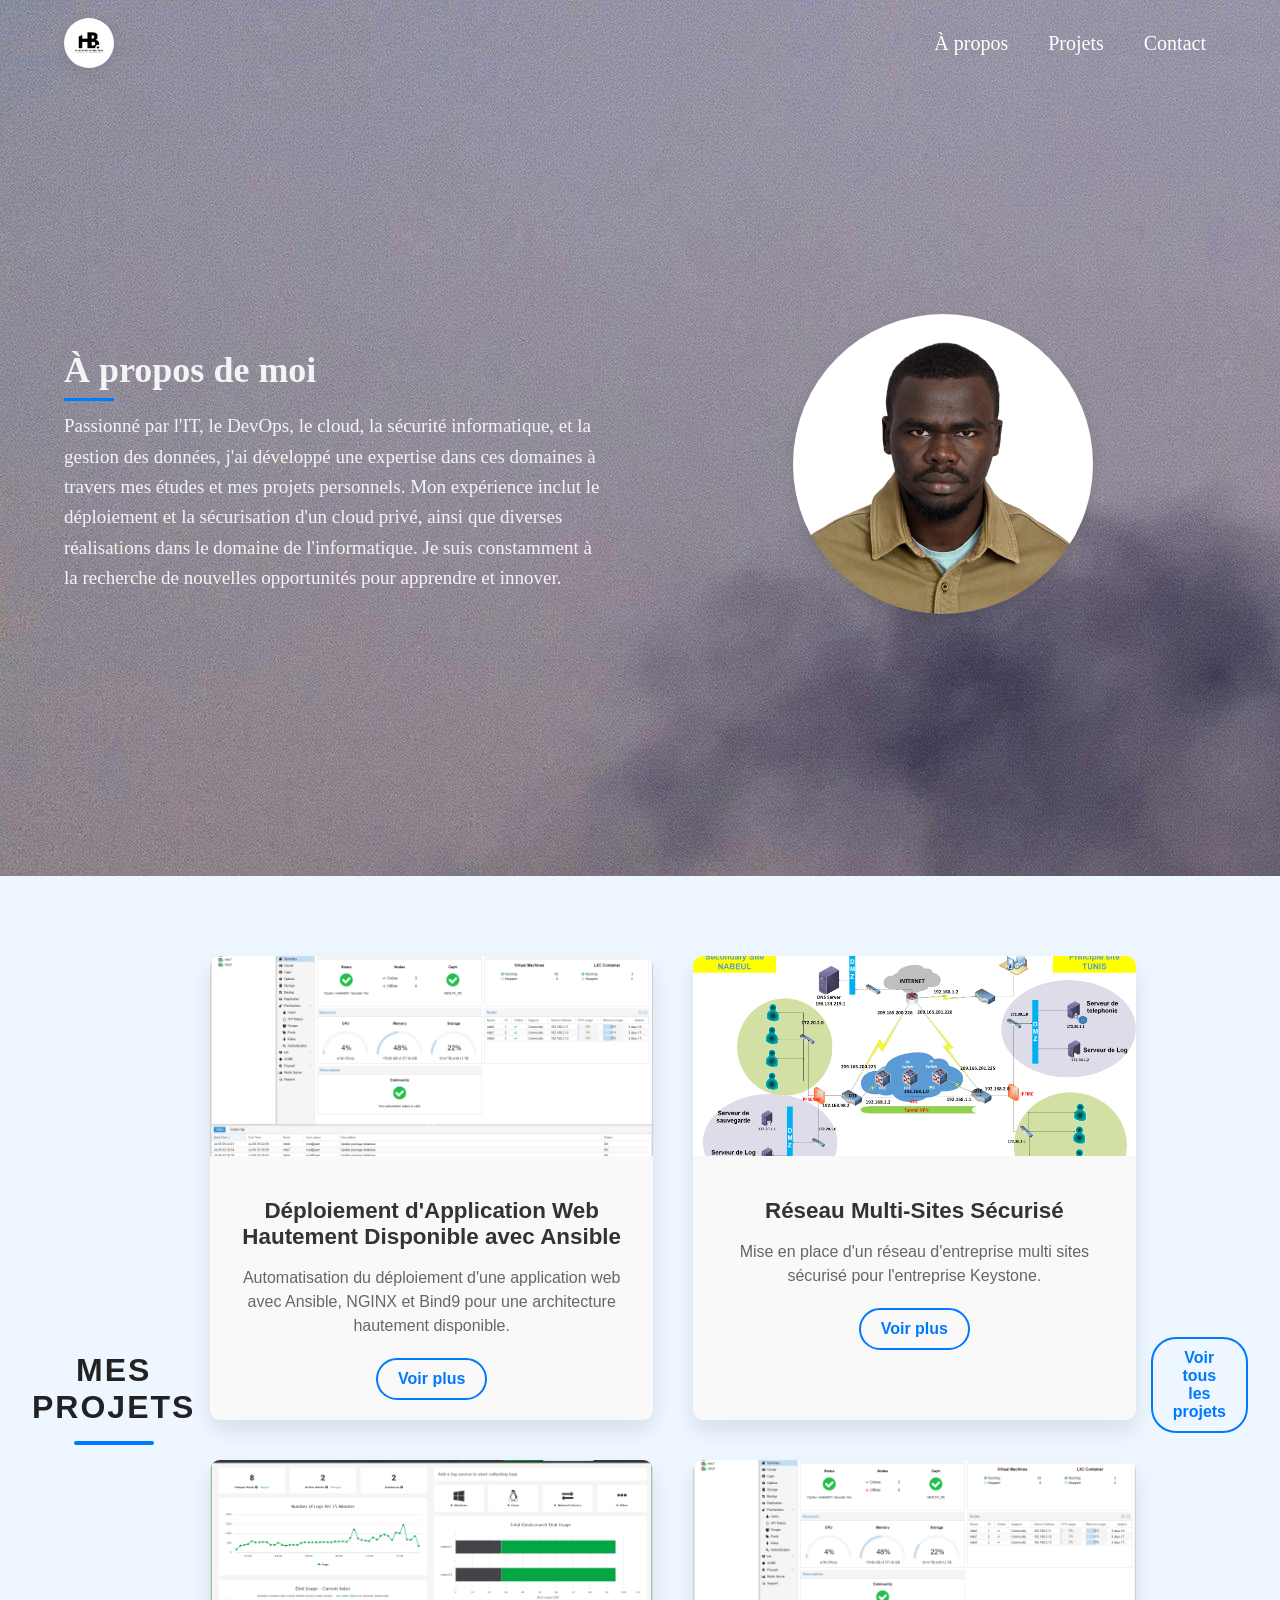
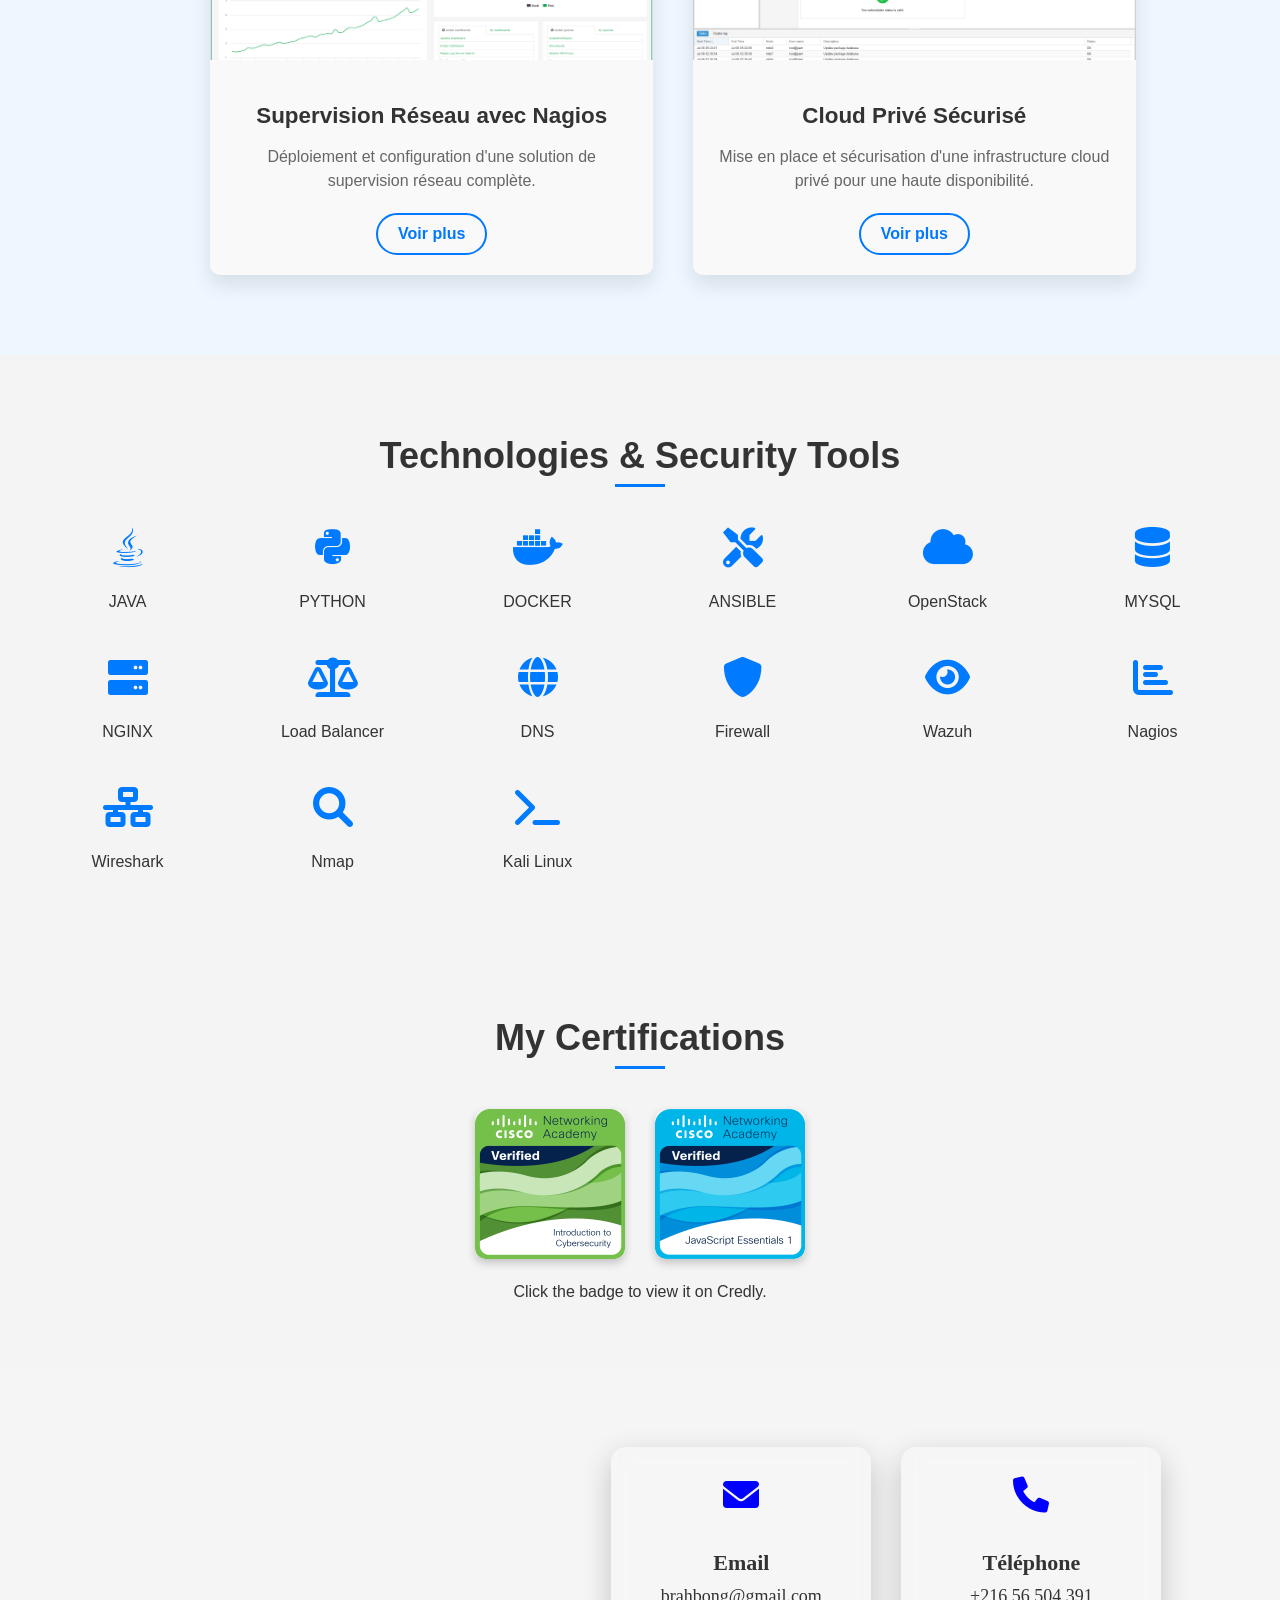
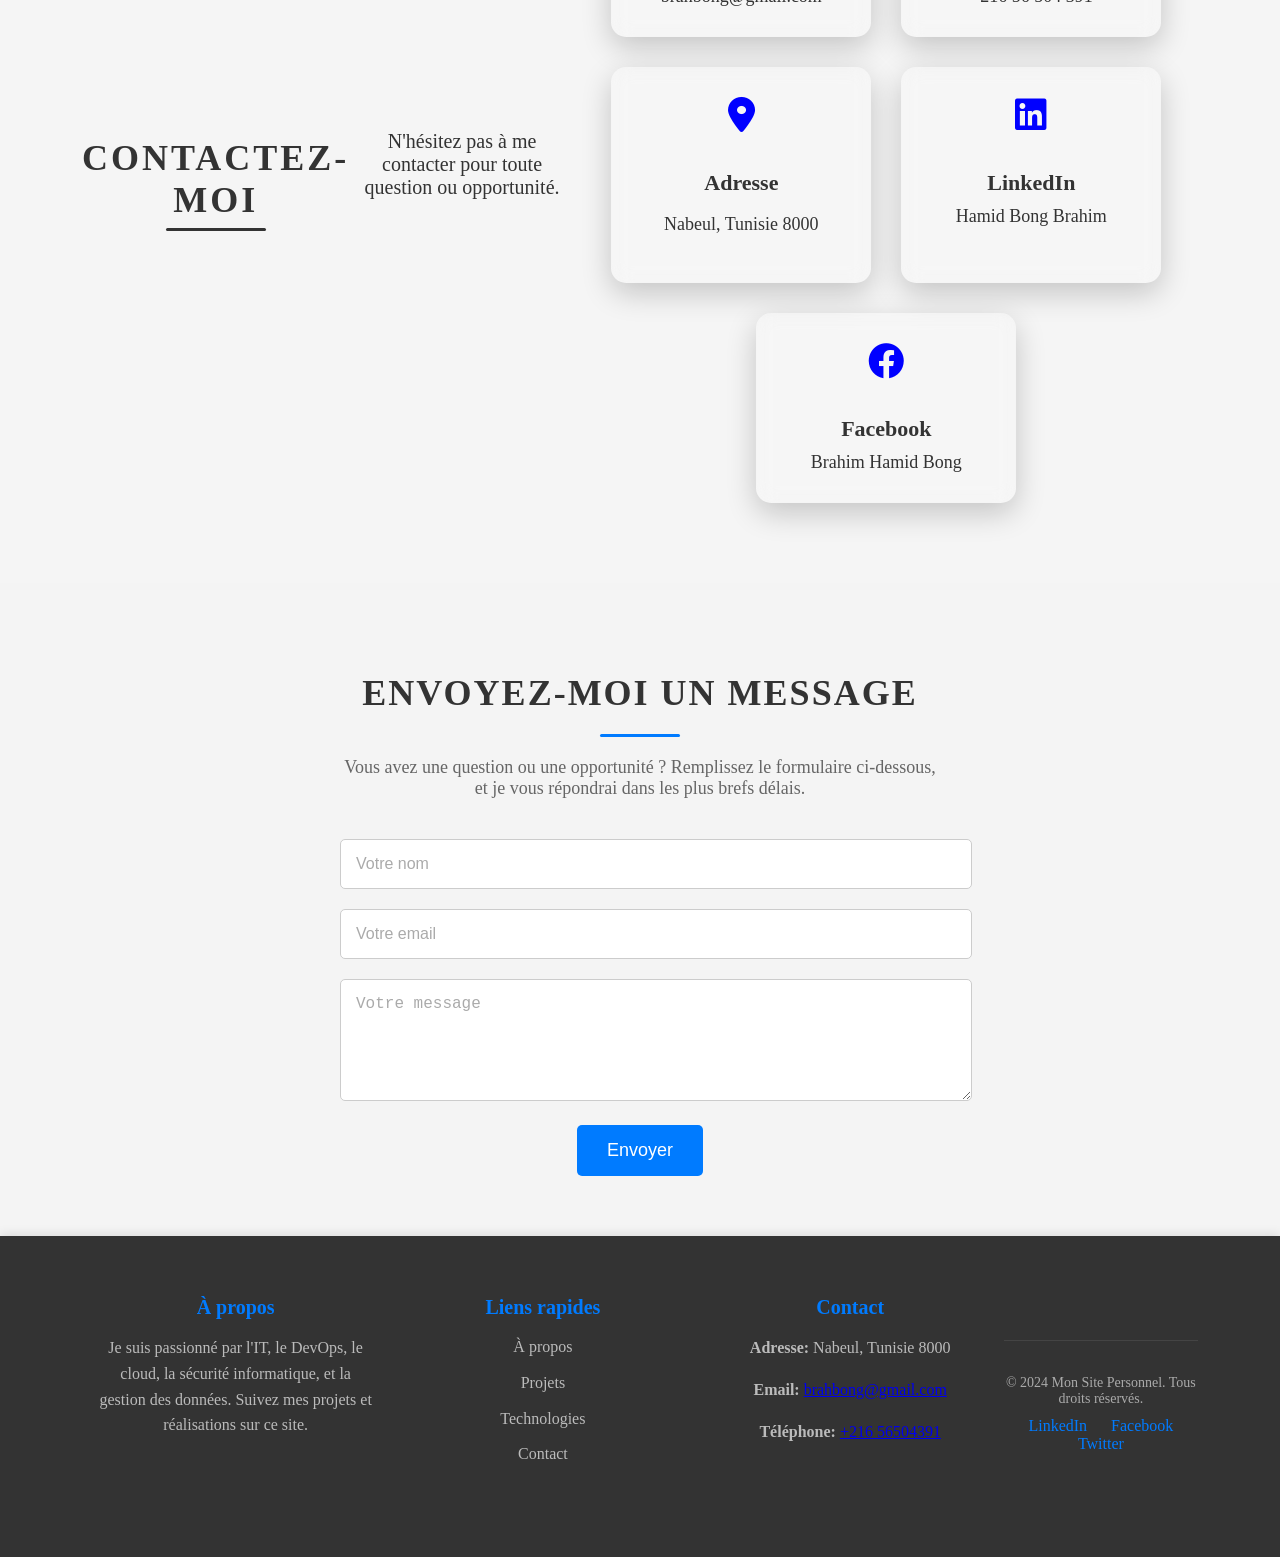
<file: index.html>
<!DOCTYPE html>
<html lang="en">
<head>
    <meta charset="UTF-8">
    <meta name="viewport" content="width=device-width, initial-scale=1.0">
    <title>Document</title>
    <link rel="stylesheet" href="style.css">
    <!-- Fontawesome CDN Link -->
    <link rel="stylesheet" href="https://cdnjs.cloudflare.com/ajax/libs/font-awesome/5.15.2/css/all.min.css"/>
    <link rel="stylesheet" href="https://cdnjs.cloudflare.com/ajax/libs/font-awesome/6.0.0-beta3/css/all.min.css">

    <meta name="viewport" content="width=device-width, initial-scale=1.0">
    <style>
        /* Centrer toute la section */
        .technologies {
            text-align: center;
            font-family: Arial, sans-serif;
        }
    
        /* Wrapper pour aligner les badges sur la même ligne */
        .badges-wrapper {
            display: flex;
            justify-content: center; /* Centre les badges horizontalement */
            gap: 30px; /* Espacement entre les badges */
            flex-wrap: wrap; /* Passe à une nouvelle ligne si l'écran est trop petit */
        }
    
        /* Style pour chaque badge */
        .badge-container img {
            width: 150px;
            height: auto;
            border-radius: 10px;
            box-shadow: 0 4px 8px rgba(0, 0, 0, 0.2);
            transition: transform 0.3s ease, box-shadow 0.3s ease;
        }
    
        .badge-container img:hover {
            transform: scale(1.1);
            box-shadow: 0 8px 16px rgba(0, 0, 0, 0.4);
        }
    
        /* Style du texte sous tous les badges */
        .badge-note {
            margin-top: 20px;
            font-size: 16px;
            color: #333;
        }
    </style>
</head>
<body>
    <header>
        <div class="container">
            <div class="logo">
                <img src="./images/new_logo2.png" alt="Logo">
            </div>
            <nav>
                <ul>
                    <li><a href="#about">À propos</a></li>
                    <li><a href="#projects">Projets</a></li>
                    <li><a href="#contact">Contact</a></li>
                </ul>
            </nav>
        </div>
    </header>
    <section id="about" class="about-section">
        <div class="container">
            <div class="about-content">
                <h2>À propos de moi</h2>
                <p>Passionné par l'IT, le DevOps, le cloud, la sécurité informatique, et la gestion des données, j'ai développé une expertise dans ces domaines à travers mes études et mes projets personnels. Mon expérience inclut le déploiement et la sécurisation d'un cloud privé, ainsi que diverses réalisations dans le domaine de l'informatique. Je suis constamment à la recherche de nouvelles opportunités pour apprendre et innover.</p>
            </div>
            <div class="about-image">
                <img src="./images/Photo_identité.jpg" alt="Photo de profil">
            </div>
        </div>
    </section>
    
    <section id="projects" class="projects-section">
        <div class="container">
            <h2 class="section-title">Mes Projets</h2>
            <div class="projects-grid">
                <div class="project-card">
                    <div class="project-image-wrapper">
                        <img src="./images/Proxmox-VE-Cluster-Summary.png" alt="Projet 1" class="project-image">
                    </div>
                    <div class="project-details">
                        <h3 class="project-title">Déploiement d'Application Web Hautement Disponible avec Ansible</h3>
                        <p class="project-description">
                            Automatisation du déploiement d'une application web avec Ansible, NGINX et Bind9 pour une architecture hautement disponible.
                        </p>
                        <a href="https://github.com/hamidbong/project-.git" class="project-link">Voir plus</a>
                    </div>
                </div>
                <div class="project-card">
                    <div class="project-image-wrapper">
                        <img src="./images/Maquette-v1.png" alt="Projet 2" class="project-image">
                    </div>
                    <div class="project-details">
                        <h3 class="project-title">Réseau Multi-Sites Sécurisé</h3>
                        <p class="project-description">
                            Mise en place d'un réseau d'entreprise multi sites sécurisé pour l'entreprise Keystone.
                        </p>
                        <a href="link-to-project1-details.html" class="project-link">Voir plus</a>
                    </div>
                </div>
                <div class="project-card">
                    <div class="project-image-wrapper">
                        <img src="./images/compdashboards.png" alt="Projet 3" class="project-image">
                    </div>
                    <div class="project-details">
                        <h3 class="project-title">Supervision Réseau avec Nagios</h3>
                        <p class="project-description">
                            Déploiement et configuration d'une solution de supervision réseau complète.
                        </p>
                        <a href="link-to-project2-details.html" class="project-link">Voir plus</a>
                    </div>
                </div>
                <div class="project-card">
                    <div class="project-image-wrapper">
                        <img src="./images/Proxmox-VE-Cluster-Summary.png" alt="Projet 4" class="project-image">
                    </div>
                    <div class="project-details">
                        <h3 class="project-title">Cloud Privé Sécurisé</h3>
                        <p class="project-description">
                            Mise en place et sécurisation d'une infrastructure cloud privé pour une haute disponibilité.
                        </p>
                        <a href="link-to-project3-details.html" class="project-link">Voir plus</a>
                    </div>
                </div>
            </div>
            <div class="see-more">
                <a href="index2.html" class="see-more-button">Voir tous les projets</a>
            </div>
        </div>
    </section>
    <section class="technologies">
        <h2>Technologies & Security Tools</h2>
        <div class="technology-grid">
            <div class="tech-item">
                <i class="fab fa-java"></i>
                <p>JAVA</p>
            </div>
            <div class="tech-item">
                <i class="fab fa-python"></i>
                <p>PYTHON</p>
            </div>
            <div class="tech-item">
                <i class="fab fa-docker"></i>
                <p>DOCKER</p>
            </div>
            <div class="tech-item">
                <i class="fas fa-tools"></i>
                <p>ANSIBLE</p>
            </div>
            <div class="tech-item">
                <i class="fas fa-cloud"></i>
                <p>OpenStack</p>
            </div>
            <div class="tech-item">
                <i class="fas fa-database"></i>
                <p>MYSQL</p>
            </div>
            <div class="tech-item">
                <i class="fas fa-server"></i>
                <p>NGINX</p>
            </div>
            <div class="tech-item">
                <i class="fas fa-balance-scale"></i>
                <p>Load Balancer</p>
            </div>
            <div class="tech-item">
                <i class="fas fa-globe"></i>
                <p>DNS</p>
            </div>

            <div class="tech-item">
                <i class="fas fa-shield-alt"></i>
                <p>Firewall</p>
            </div>
            <div class="tech-item">
                <i class="fas fa-eye"></i>
                <p>Wazuh</p>
            </div>
            <div class="tech-item">
                <i class="fas fa-chart-bar"></i>
                <p>Nagios</p>
            </div>
            <div class="tech-item">
                <i class="fas fa-network-wired"></i>
                <p>Wireshark</p>
            </div>
            <div class="tech-item">
                <i class="fas fa-search"></i>
                <p>Nmap</p>
            </div>
            <div class="tech-item">
                <i class="fas fa-terminal"></i>
                <p>Kali Linux</p>
            </div>
        </div>
    </section>
    <section class="technologies">  
        <h2>My Certifications</h2>
        <div class="badges-wrapper">
            <div class="badge-container">
                <a href="https://www.credly.com/badges/dc274337-e883-4d2f-a21b-d6b5673dc630" target="_blank">
                    <img src="./images/introduction-to-cybersecurity.png" alt="Cybersecurity Badge">
                </a>
            </div>
            <div class="badge-container">
                <a href="https://www.credly.com/badges/06a3f7c3-c292-4cf5-89d3-2fb85f21f7bf/public_url" target="_blank">
                    <img src="./images/javascript-essentials-1.png" alt="JavaScript Badge">
                </a>
            </div>
        </div>
        <p class="badge-note">Click the badge to view it on Credly.</p>
    </section>
    
    
    
    <section id="contact" class="contact-section">
        <div class="container">
            <h2>Contactez-moi</h2>
            <p class="contact-intro">N'hésitez pas à me contacter pour toute question ou opportunité.</p>
            <div class="contact-cards">
                <div class="contact-card">
                    <i class="fas fa-envelope"></i>
                    <h3>Email</h3>
                    <a href="mailto:brahbong@gmail.com">brahbong@gmail.com</a>
                </div>
                <div class="contact-card">
                    <i class="fas fa-phone"></i>
                    <h3>Téléphone</h3>
                    <a href="tel:+2165650491">+216 56 504 391</a>
                </div>
                <div class="contact-card">
                    <i class="fas fa-map-marker-alt"></i>
                    <h3>Adresse</h3>
                    <p>Nabeul, Tunisie 8000</p>
                </div>
                <div class="contact-card">
                    <i class="fab fa-linkedin"></i>
                    <h3>LinkedIn</h3>
                    <a href="https://www.linkedin.com/in/hamid-bong-brahim-33b75b231/" target="_blank">Hamid Bong Brahim</a>
                </div>
                <div class="contact-card">
                    <i class="fab fa-facebook"></i>
                    <h3>Facebook</h3>
                    <a href="https://www.facebook.com/brahbong" target="_blank">Brahim Hamid Bong</a>
                </div>
            </div>
        </div>
    </section>
    
    <section id="message" class="message-section">
        <div>
            <h2>Envoyez-moi un message</h2>
            <p class="message-intro">Vous avez une question ou une opportunité ? Remplissez le formulaire ci-dessous, et je vous répondrai dans les plus brefs délais.</p>
            <form id="contact-form" class="message-form">
                <div class="form-group">
                    <input type="text" id="name" name="name" placeholder="Votre nom" required>
                </div>
                <div class="form-group">
                    <input type="email" id="email" name="email" placeholder="Votre email" required>
                </div>
                <div class="form-group">
                    <textarea id="message" name="message" rows="5" placeholder="Votre message" required></textarea>
                </div>
                <button type="submit" class="submit-button">Envoyer</button>
            </form>
        </div>
    </section>
    

    <footer class="footer-section">
        <div class="container">
            <div class="footer-columns">
                <div class="footer-column">
                    <h3>À propos</h3>
                    <p>Je suis passionné par l'IT, le DevOps, le cloud, la sécurité informatique, et la gestion des données. Suivez mes projets et réalisations sur ce site.</p>
                </div>
                <div class="footer-column">
                    <h3>Liens rapides</h3>
                    <ul>
                        <li><a href="#about">À propos</a></li>
                        <li><a href="#projects">Projets</a></li>
                        <li><a href="#technologies">Technologies</a></li>
                        <li><a href="#contact">Contact</a></li>
                    </ul>
                </div>
                <div class="footer-column">
                    <h3>Contact</h3>
                    <p><strong>Adresse:</strong> Nabeul, Tunisie 8000</p>
                    <p><strong>Email:</strong> <a href="mailto:brahbong@gmail.com">brahbong@gmail.com</a></p>
                    <p><strong>Téléphone:</strong> <a href="tel:+21656504391">+216 56504391</a></p>
                </div>
            </div>
            <div class="footer-bottom">
                <p>&copy; 2024 Mon Site Personnel. Tous droits réservés.</p>
                <div class="footer-social">
                    <a href="https://www.linkedin.com/in/yourprofile" target="_blank">LinkedIn</a>
                    <a href="https://www.facebook.com/yourprofile" target="_blank">Facebook</a>
                    <a href="https://twitter.com/yourprofile" target="_blank">Twitter</a>
                </div>
            </div>
        </div>
    </footer>
    
    
</body>
</html>
</file>
<file: style.css>
/* Reset de base pour unifier le style */
 body, h1, ul, li {
    margin: 0;
    padding: 0;
    list-style: none;
}

/* Style général du header */
header {
    background-image: url(./images/pexels-dushenkovsky-4100130.jpg);
    color: white;
    padding: 18px 0;
    box-shadow: 0 2px 5px rgba(0, 0, 0, 0.1);
    height: 60px;
}

.container {
    width: 90%;
    max-width: 1200px;
    margin: 0 auto;
    display: flex;
    justify-content: space-between;
    align-items: center;
}

/* Logo et nom 
.logo h1 {
    font-size: 24px;
    font-weight: normal;
}
/* Pour la section logo */
.logo img {
    max-width: 150px; /* Ajustez la taille selon vos préférences */
    height: auto;
    display: block;
    max-width: 50px;
    border-radius: 50%;
    box-shadow: 0 4px 15px rgba(0, 0, 0, 0.1);
    transition: transform 0.3s;
}

.logo img:hover {
    transform: scale(1.05);
}


/* Style de la navigation */
nav ul {
    display: flex;
    gap: 20px;
}


nav ul li a {
    color: white;
    text-decoration: none;
    font-size: 20px; /* Taille de texte augmentée */
    padding: 5px 10px;
    transition: background-color 0.3s;
}

/* Effet au survol */
nav ul li a:hover {
    background-color: #555;
    border-radius: 5px;
}

/* Design responsive */
@media (max-width: 768px) {
    .container {
        flex-direction: column;
        align-items: flex-start;
    }

    nav ul {
        flex-direction: column;
        gap: 10px;
        width: 100%;
    }
    
}

/* Section "À propos" */
.about-section {
    margin-top: -40px;
    padding: 60px 0;
    /*background-color: #333;*/
    background-image: url(./images/pexels-dushenkovsky-4100130.jpg);
    display: flex;
    align-items: center;
    height: 700px;
}

.about-content {
    flex: 1;
    padding-right: 60px;
}

.about-content h2 {
    font-size: 36px;
    color: #f4f4f4;
    margin-bottom: 20px;
    position: relative;
}

.about-content h2::after {
    content: '';
    width: 50px;
    height: 3px;
    background-color: #007BFF;
    position: absolute;
    left: 0;
    bottom: -10px;
}

.about-content p {
    font-size: 19px;
    line-height: 1.6;
    color: #f4f4f4;
}

.about-image {
    flex: 1;
    text-align: center;
}

.about-image img {
    max-width: 300px;
    border-radius: 50%;
    box-shadow: 0 4px 15px rgba(0, 0, 0, 0.1);
    transition: transform 0.3s;
}

.about-image img:hover {
    transform: scale(1.05);
}

/* Responsive Design */
@media (max-width: 768px) {
    .container {
        flex-direction: column;
        text-align: center;
    }

    .about-content {
        padding-right: 0;
        margin-bottom: 20px;
    }

    .about-image img {
        max-width: 200px;
    }
}
/* Section "Projets" */
.projects-section {
    padding: 80px 20px;
    background-color: #eef7ff; /* Bleu clair */
    font-family: 'Arial', sans-serif;
}

.section-title {
    font-size: 2.0rem;
    text-align: center;
    margin-bottom: 60px;
    margin-right: 15px;
    margin-left: -50px;
    color: #222;
    text-transform: uppercase;
    letter-spacing: 2px;
    position: relative;
}

.section-title::after {
    content: '';
    display: block;
    width: 80px;
    height: 4px;
    background-color: #0078ff;
    margin: 15px auto 0;
    border-radius: 2px;
}

/* Grid layout */
.projects-grid {
    display: grid;
    grid-template-columns: repeat(2, minmax(300px, 1fr));
    gap: 40px;
}

/* Card styling */
.project-card {
    position: relative;
    overflow: hidden;
    border-radius: 10px;
    box-shadow: 0 10px 20px rgba(0, 0, 0, 0.1);
    transition: transform 0.3s ease, box-shadow 0.3s ease;
    background: #f9f9f9;
}

.project-card:hover {
    transform: translateY(-10px);
    box-shadow: 0 15px 30px rgba(0, 0, 0, 0.2);
}

/* Image styling */
.project-image-wrapper {
    height: 200px;
    overflow: hidden;
    position: relative;
    background: #e0e0e0;
}

.project-image {
    width: 100%;
    height: 100%;
    object-fit: cover;
    transition: transform 0.4s ease;
}

.project-card:hover .project-image {
    transform: scale(1.1);
}

/* Details styling */
.project-details {
    padding: 20px;
    text-align: center;
}

.project-title {
    font-size: 1.4rem;
    font-weight: bold;
    color: #333;
    margin-bottom: 15px;
}

.project-description {
    font-size: 1rem;
    color: #666;
    line-height: 1.5;
    margin-bottom: 20px;
}

.project-link {
    display: inline-block;
    font-size: 1rem;
    color: #0078ff;
    text-decoration: none;
    font-weight: bold;
    border: 2px solid #0078ff;
    padding: 10px 20px;
    border-radius: 25px;
    transition: background-color 0.3s ease, color 0.3s ease;
}

.project-link:hover {
    background-color: #0078ff;
    color: #fff;
}

/* See more button */
.see-more {
    text-align: center;
    /*margin-top: 40px;
    margin-left: 30px;*/
    margin-bottom: 60px;
    margin-left: 15px;
    margin-right: -50px;
}

.see-more-button {
    display: inline-block;
    font-size: 1rem;
    color: #0078ff;
    text-decoration: none;
    font-weight: bold;
    border: 2px solid #0078ff;
    padding: 10px 20px;
    border-radius: 25px;
    transition: background-color 0.3s ease, color 0.3s ease;
}

.see-more-button:hover {
    background-color: #0078ff;
    color: #fff;
}


.technologies {
    background-color: #f4f4f4;
    padding: 50px 20px;
    text-align: center;
}

.technologies h2 {
    font-size: 36px;
    color: #333;
    margin-bottom: 50px;
    position: relative;
}

.technologies h2::after {
    content: '';
    width: 50px;
    height: 3px;
    background-color: #007BFF;
    position: absolute;
    left: 50%;
    transform: translateX(-50%);
    bottom: -10px;
}

.technology-grid {
    display: grid;
    grid-template-columns: repeat(6, 1fr);
    gap: 30px;
    max-width: 1200px;
    margin: 0 auto;
}

.tech-item {
    display: flex;
    flex-direction: column;
    align-items: center;
    color: #333;
}

.tech-item i {
    font-size: 2.5rem;
    color: #007BFF;
    margin-bottom: 10px;
}

.tech-item p {
    font-size: 1.0rem;
    color: #333;
}


/* Responsive Design */
@media (max-width: 768px) {
    .technology-grid {
        grid-template-columns: repeat(2, 1fr); /* Deux colonnes sur mobile */
    }
}

@media (max-width: 480px) {
    .technology-grid {
        grid-template-columns: 1fr; /* Une colonne sur les petits écrans */
    }
}

/* Section "Contact" */
.contact-section {
    padding: 60px 0;
    background-color: #f9f9f9;
}

.contact-section h2 {
    font-size: 36px;
    color: #333;
    text-align: center;
    margin-bottom: 40px;
    position: relative;
}

.contact-section h2::after {
    content: '';
    width: 50px;
    height: 3px;
    background-color: #007BFF;
    position: absolute;
    left: 50%;
    transform: translateX(-50%);
    bottom: -10px;
}

.contact-grid {
    display: grid;
    grid-template-columns: repeat(2, 1fr);
    gap: 30px;
    max-width: 800px;
    margin: 0 auto;
    text-align: center;
}

.contact-item {
    background-color: #fff;
    padding: 20px;
    border-radius: 8px;
    box-shadow: 0 4px 10px rgba(0, 0, 0, 0.1);
    transition: box-shadow 0.3s ease;
}

.contact-item i {
    font-size: 30px;
    color: #007BFF;
    margin-bottom: 15px;
}

.contact-item p {
    font-size: 18px;
    color: #333;
    margin: 0 0 10px;
}

.contact-item a,
.contact-item span {
    font-size: 16px;
    color: #555;
    text-decoration: none;
}

.contact-item a:hover {
    color: #007BFF;
}

.contact-item:hover {
    box-shadow: 0 8px 20px rgba(0, 0, 0, 0.15);
}

/* Responsive Design */
@media (max-width: 768px) {
    .contact-grid {
        grid-template-columns: 1fr;
    }
}


/* contact section style*/
.contact-section {
    /*background: linear-gradient(135deg, rgba(255, 255, 255, 0.1), rgba(255, 255, 255, 0.05));*/
    background-color: #f5f5f5;
    backdrop-filter: blur(10px);
    padding: 80px 20px;
    text-align: center;
}

.contact-section h2 {
    font-size: 36px;
    color: #333;
    margin-bottom: 20px;
    text-transform: uppercase;
    letter-spacing: 3px;
    position: relative;
}

.contact-section h2::after {
    content: '';
    width: 100px;
    height: 3px;
    background: #333;
    display: block;
    margin: 20px auto 0;
    border-radius: 2px;
}

.contact-section .contact-intro {
    font-size: 20px;
    color: #333;
    margin-bottom: 40px;
}

.contact-cards {
    display: flex;
    justify-content: center;
    flex-wrap: wrap;
    gap: 30px;
}

.contact-card {
    background: rgba(255, 255, 255, 0.1);
    border-radius: 15px;
    padding: 30px;
    max-width: 250px;
    min-width: 200px;
    backdrop-filter: blur(10px);
    box-shadow: 0 10px 30px rgba(0, 0, 0, 0.2);
    transition: transform 0.4s ease, box-shadow 0.4s ease;
    color: #333;
}

.contact-card:hover {
    transform: translateY(-10px);
    box-shadow: 0 20px 40px rgba(0, 0, 0, 0.3);
}

.contact-card i {
    font-size: 36px;
    color: blue;
    margin-bottom: 15px;
}

.contact-card h3 {
    font-size: 22px;
    margin-bottom: 10px;
}

.contact-card a,
.contact-card p {
    font-size: 18px;
    color: #333;
    text-decoration: none;
    transition: color 0.3s ease;
}

.contact-card a:hover {
    color: #ff6b6b;
}

@media (max-width: 768px) {
    .contact-cards {
        flex-direction: column;
        align-items: center;
    }
}

/*message section style*/
.message-section {
    background-color: #f4f4f4; /* Couleur de fond adaptée */
    color: #add8e6;/* Couleur du texte principale */
    padding: 60px 20px;
    text-align: center;
}

.message-section h2 {
    font-size: 36px;
    margin-bottom: 20px;
    text-transform: uppercase;
    letter-spacing: 2px;
    position: relative;
    color: #333;
}

.message-section h2::after {
    content: '';
    width: 80px;
    height: 3px;
    background: #007BFF; /* Couleur de l'accent */
    display: block;
    margin: 20px auto;
    border-radius: 2px;
}

.message-section .message-intro {
    font-size: 18px;
    margin-bottom: 40px;
    max-width: 600px;
    margin-left: auto;
    margin-right: auto;
    color: #666; /* Couleur du texte secondaire */
}

.message-form {
    max-width: 600px;
    margin: 0 auto;
}

.form-group {
    margin-bottom: 20px;
}

.form-group input,
.form-group textarea {
    width: 100%;
    padding: 15px;
    border-radius: 5px;
    border: 1px solid #ccc; /* Bordure légère */
    font-size: 16px;
    color: #333;
}

.form-group input::placeholder,
.form-group textarea::placeholder {
    color: #aaa; /* Couleur des placeholders */
}

.submit-button {
    background-color: #007BFF; /* Couleur du bouton */
    color: #fff;
    padding: 15px 30px;
    border: none;
    border-radius: 5px;
    font-size: 18px;
    cursor: pointer;
    transition: background-color 0.3s ease;
}

.submit-button:hover {
    background-color: #0056b3; /* Couleur du bouton au survol */
}


/* footer*/
.footer-section {
    background-color: #333; /* Couleur de fond sombre pour le footer */
    color: #fff; /* Texte en blanc */
    padding: 40px 20px;
    text-align: center;
    box-shadow: 0 -2px 10px rgba(0, 0, 0, 0.1);
}

.footer-columns {
    display: flex;
    justify-content: space-between;
    margin-bottom: 40px;
}

.footer-column {
    flex: 1;
    margin: 0 15px;
}

.footer-column h3 {
    font-size: 20px;
    margin-bottom: 15px;
    color: #007BFF; /* Couleur bleue pour les titres */
}

.footer-column p, 
.footer-column ul,
.footer-column li {
    font-size: 16px;
    line-height: 1.6;
    color: #bbb; /* Texte secondaire pour une bonne lisibilité */
}

.footer-column ul {
    list-style: none;
    padding: 0;
}

.footer-column ul li {
    margin-bottom: 10px;
}

.footer-column ul li a {
    color: #bbb; /* Couleur des liens */
    text-decoration: none;
    transition: color 0.3s;
}

.footer-column ul li a:hover {
    color: #fff; /* Changement de couleur au survol */
}

.footer-bottom {
    border-top: 1px solid #444;
    padding-top: 20px;
    display: flex;
    justify-content: space-between;
    align-items: center;
    flex-direction: column;
}

.footer-bottom p {
    margin-bottom: 10px;
    font-size: 14px;
    color: #aaa;
}

.footer-social a {
    color: #007BFF; /* Couleur bleue pour les icônes de réseaux sociaux */
    margin: 0 10px;
    text-decoration: none;
    transition: color 0.3s;
}

.footer-social a:hover {
    color: #fff; /* Changement de couleur au survol */
}

/* Responsive Design */
@media (max-width: 768px) {
    .footer-columns {
        flex-direction: column;
        align-items: center;
    }

    .footer-column {
        margin-bottom: 30px;
        text-align: center;
    }

    .footer-bottom {
        flex-direction: column;
        text-align: center;
    }

    .footer-social a {
        margin-bottom: 10px;
    }
}
</file>
